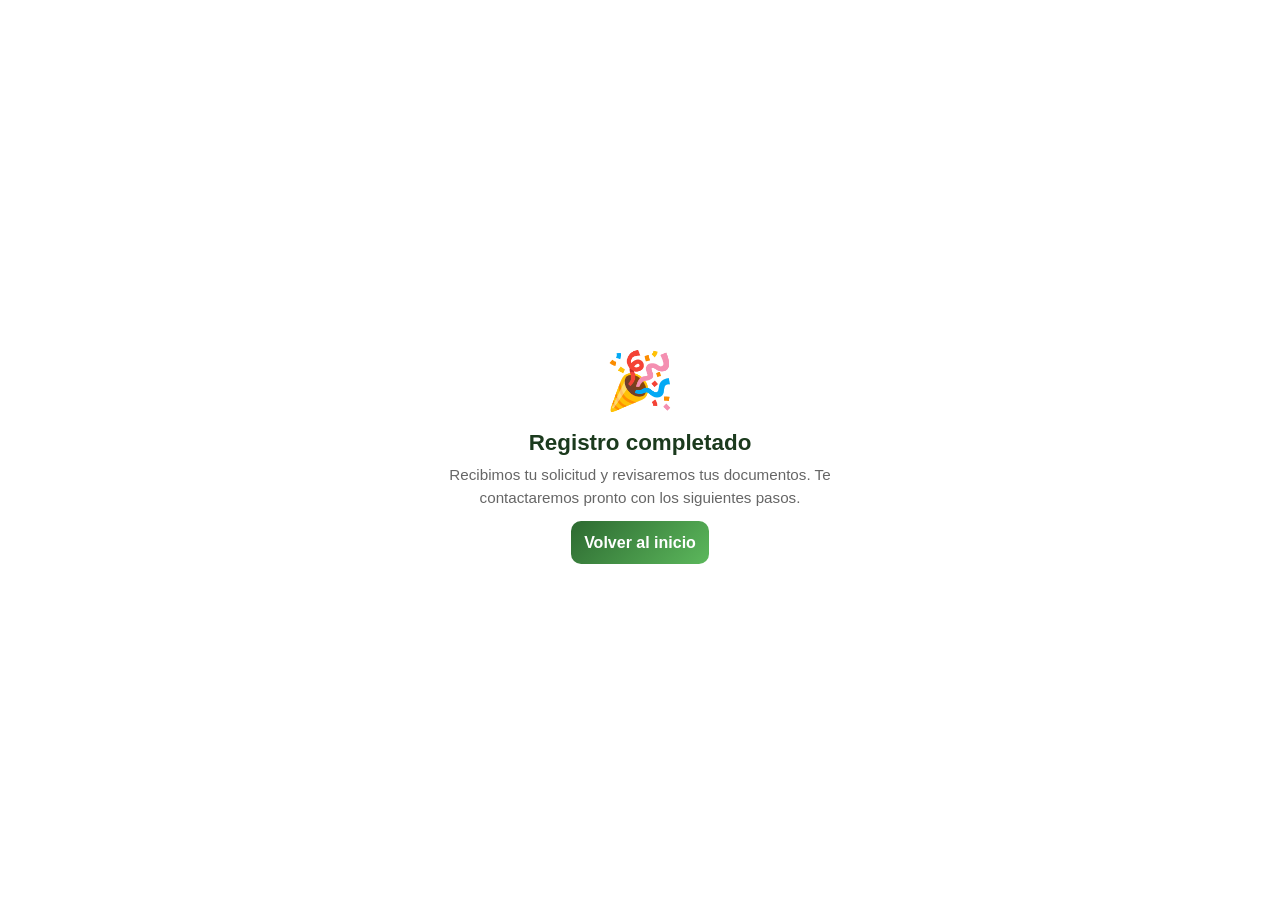
<file: public/forms/registro_exitoso.html>
<!DOCTYPE html>
<html lang="es">
<head>
  <meta charset="UTF-8" />
  <meta name="viewport" content="width=device-width, initial-scale=1.0" />
  <title>Registro completado | Shizen</title>
  <link rel="stylesheet" href="../css/styles.css" />
  <link rel="stylesheet" href="../css/registro_base.css" />
</head>
<body>
  <main>
    <div class="view success-page document-page">
      <div class="join-right">
        <div class="join-form-wrap success-state">
          <div class="success-icon">🎉</div>
          <h3>Registro completado</h3>
          <p>Recibimos tu solicitud y revisaremos tus documentos. Te contactaremos pronto con los siguientes pasos.</p>
          <a class="btn-primary-full" href="../index.php">Volver al inicio</a>
        </div>
      </div>
    </div>
  </main>
</body>
</html>
</file>
<file: public/css/styles.css>
/* ── Reinicio y estilos base ──────────────────────────────────────────── */
*,
*::before,
*::after {
  box-sizing: border-box;
  margin: 0;
  padding: 0;
}
html {
  scroll-behavior: smooth;
}
.heart-icon {
  display: inline-block;
  width: 1em;
  height: 1em;
  flex: 0 0 auto;
  vertical-align: -0.12em;
  fill: currentColor;
  stroke: none;
}
body {
  font-family: "Inter", sans-serif;
  color: #1a1a1a;
  background: #fff;
  min-height: 100vh;
  overflow-x: hidden;
}
.back-link {
  display: inline-flex;
  align-items: center;
  justify-content: center;
  width: 42px;
  height: 42px;
  padding: 0;
  border: 1px solid #b8d8ba;
  border-radius: 50%;
  background: #f4fbf4 !important;
  color: transparent;
  font-size: 0;
  font-weight: 700;
  text-decoration: none;
  box-shadow: 0 4px 12px rgba(45, 106, 49, 0.14);
  transition:
    background 0.15s,
    border-color 0.15s,
    transform 0.15s,
    box-shadow 0.15s;
}
.btn-back.back-link,
.cat-hero-back.back-link,
.join-back.back-link,
.menu-back.back-link {
  width: 42px;
  height: 42px;
  padding: 0;
  border: 1px solid #b8d8ba;
  border-radius: 50%;
  background: #f4fbf4 !important;
  color: transparent;
  font-size: 0;
  box-shadow: 0 4px 12px rgba(45, 106, 49, 0.14);
}
.back-link::before {
  content: "";
  width: 10px;
  height: 10px;
  border-left: 2.5px solid #2d6a31;
  border-bottom: 2.5px solid #2d6a31;
  border-radius: 1px;
  transform: rotate(45deg);
  translate: 2px 0;
}
.back-link > img,
.back-link > svg {
  display: none;
}
.back-link:hover {
  background: #e5f4e6;
  border-color: #7db381;
  transform: translateX(-2px);
  box-shadow: 0 6px 16px rgba(45, 106, 49, 0.2);
}
.login-back.back-link {
  display: inline-flex;
  margin-bottom: 24px;
}
.login-back.back-link:hover {
  background: #e5f4e6;
  border-color: #7db381;
  color: #2d6a31;
}

/* ── Animaciones ──────────────────────────────────────────────────────── */
@keyframes fade-in {
  from {
    opacity: 0;
    transform: translateY(16px);
  }
  to {
    opacity: 1;
    transform: translateY(0);
  }
}

/* ── Capa de textura ──────────────────────────────────────────────────── */
.textured {
  position: relative;
}
.textured::after {
  content: "";
  position: absolute;
  inset: 0;
  background-image: url("data:image/svg+xml,%3Csvg xmlns='http://www.w3.org/2000/svg' width='200' height='200'%3E%3Cfilter id='noise'%3E%3CfeTurbulence type='fractalNoise' baseFrequency='0.65' numOctaves='3' stitchTiles='stitch'/%3E%3CfeColorMatrix type='saturate' values='0'/%3E%3C/filter%3E%3Crect width='200' height='200' filter='url(%23noise)' opacity='0.06'/%3E%3C/svg%3E");
  pointer-events: none;
  z-index: 1;
}

/* ── Vistas ───────────────────────────────────────────────────────────── */
.view {
  display: none;
  animation: fade-in 0.35s ease both;
}
.view.active {
  display: block;
}
.hidden {
  display: none !important;
}

/* ── Diseño adaptable ─────────────────────────────────────────────────── */
@media (max-width: 900px) {
  .join-page {
    grid-template-columns: 1fr;
  }
  .join-left {
    display: none;
  }
  .join-right {
    padding: 40px 24px;
  }
}
@media (max-width: 768px) {
  .btn-ingreso {
    display: none;
  }
  .btn-hamburger {
    display: flex;
  }
  .cat-filter-bar {
    overflow-x: auto;
    flex-wrap: nowrap;
  }
}
@media (max-width: 600px) {
  .items-grid,
  .promos-grid {
    grid-template-columns: 1fr;
  }
  .hero-section {
    padding: 48px 20px 56px;
  }
  .info-section {
    min-height: auto;
  }
  .float-btn {
    font-size: 0.82rem;
    padding: 12px 18px;
  }
}

/* Real-time JS Validation Styles */
.validacion-js {
  display: block;
  color: #dc2626;
  font-size: 12px;
  font-weight: 500;
  margin-top: 4px;
  margin-bottom: 2px;
  line-height: 1.3;
}

input[aria-invalid="true"],
select[aria-invalid="true"],
textarea[aria-invalid="true"] {
  border-color: #dc2626 !important;
}
</file>
<file: public/css/registro_base.css>
/* Punto de extensión para estilos exclusivos de formularios y registros. */

/* ── Página de unión y registro ───────────────────────────────────────── */
/* Estructura base compartida por todas las páginas de registro. */
.join-page {
  min-height: 100vh;
  display: grid;
  grid-template-columns: 1fr 1fr;
}
.join-left {
  position: relative;
  display: flex;
  align-items: center;
  justify-content: center;
  padding: 60px 40px;
  overflow: hidden;
  min-height: 600px;
}
.join-left-bg {
  position: absolute;
  inset: 0;
  background-size: cover;
  background-position: center;
  opacity: 0.2;
}
/* Los degradados e imágenes de cada tipo de registro se definen en sus respectivos archivos HTML. */
.join-left-content {
  position: relative;
  z-index: 2;
  text-align: center;
  color: #fff;
}
.join-left-logo {
  width: 260px;
  margin: 0 auto 24px;
  display: block;
}
.join-left-badge {
  display: inline-block;
  padding: 5px 14px;
  border-radius: 999px;
  background: rgba(255, 255, 255, 0.2);
  border: 1px solid rgba(255, 255, 255, 0.4);
  font-size: 13px;
  font-weight: 600;
  color: #fff;
  margin-bottom: 22px;
}
.join-left-content h2 {
  font-size: 2rem;
  font-weight: 800;
  margin-bottom: 12px;
  line-height: 1.2;
}
.join-left-content p {
  font-size: 0.95rem;
  color: rgba(255, 255, 255, 0.82);
  margin-bottom: 32px;
  line-height: 1.6;
}
.benefit-grid {
  display: grid;
  grid-template-columns: 1fr 1fr;
  gap: 12px;
}
.benefit-card {
  background: rgba(255, 255, 255, 0.15);
  border: 1px solid rgba(255, 255, 255, 0.25);
  border-radius: 12px;
  padding: 14px;
  text-align: left;
  backdrop-filter: blur(8px);
}
.benefit-card .b-icon {
  font-size: 1.4rem;
  margin-bottom: 6px;
}
.benefit-card .b-title {
  font-size: 0.88rem;
  font-weight: 700;
  color: #fff;
  margin-bottom: 3px;
}
.benefit-card .b-desc {
  font-size: 0.78rem;
  color: rgba(255, 255, 255, 0.75);
}

.join-right {
  background: #fff;
  padding: 60px 48px;
  display: flex;
  align-items: center;
  justify-content: center;
}
.join-form-wrap {
  width: 100%;
  max-width: 440px;
}
.join-back {
  display: flex;
  align-items: center;
  gap: 8px;
  background: none;
  border: none;
  color: #3a8c3f;
  font-size: 14px;
  font-weight: 600;
  cursor: pointer;
  font-family: inherit;
  margin-bottom: 32px;
  padding: 0;
}
.join-back:hover {
  text-decoration: underline;
}
a.join-back,
a.btn-primary-full,
a.btn-join {
  text-decoration: none;
}
.progress-steps {
  display: flex;
  align-items: center;
  gap: 8px;
  margin-bottom: 32px;
}
.step-dot {
  width: 32px;
  height: 32px;
  border-radius: 50%;
  display: flex;
  align-items: center;
  justify-content: center;
  font-size: 14px;
  font-weight: 700;
  border: 2px solid #ddd;
  color: #aaa;
  transition: all 0.2s;
}
.step-dot.done {
  background: #3a8c3f;
  border-color: #3a8c3f;
  color: #fff;
}
.step-dot.active {
  border-color: #3a8c3f;
  color: #3a8c3f;
}
.step-line {
  flex: 1;
  height: 2px;
  background: #eee;
  border-radius: 1px;
}
.step-line.done {
  background: #3a8c3f;
}
.join-form-wrap h2 {
  font-size: 1.6rem;
  font-weight: 800;
  color: #1b3a1d;
  margin-bottom: 6px;
}
.join-form-wrap > .form-sub {
  color: #777;
  font-size: 0.92rem;
  margin-bottom: 28px;
}
.form-group {
  margin-bottom: 18px;
}
.delivery-documents {
  display: grid;
  grid-template-columns: 112px minmax(0, 1fr);
  gap: 16px 18px;
  align-items: start;
  margin-bottom: 22px;
  padding: 20px;
  border: 1px solid #c9dfcb;
  border-radius: 12px;
  background: linear-gradient(
    135deg,
    #f8fdf8 0%,
    #ffffff 65%
  );
  box-shadow: 0 4px 14px rgba(31, 80, 35, 0.08);
  position: relative;
  overflow: hidden;
}
.delivery-documents::before {
  content: "SHIZEN · REPARTIDOR";
  position: absolute;
  top: 0;
  left: 0;
  right: 0;
  padding: 6px 20px;
  background: #2d6a31;
  color: #fff;
  font-size: 0.65rem;
  font-weight: 800;
  letter-spacing: 0.12em;
}
.document-photo,
.document-fields {
  margin-top: 22px;
}
.photo-upload-input {
  position: absolute;
  width: 1px;
  height: 1px;
  overflow: hidden;
  clip: rect(0 0 0 0);
  white-space: nowrap;
}
.document-circle {
  width: 112px;
  height: 112px;
  display: flex;
  flex-direction: column;
  gap: 5px;
  align-items: center;
  justify-content: center;
  border: 2px solid #3a8c3f;
  border-radius: 8px;
  background: #f1faf2;
  color: #2d6a31;
  font-size: 0.74rem;
  font-weight: 700;
  line-height: 1.1;
  text-align: center;
  cursor: pointer;
  transition:
    background 0.2s,
    transform 0.2s;
}
.document-circle:hover {
  background: #e2f3e4;
  transform: translateY(-1px);
}
.document-photo-icon {
  font-size: 1.45rem;
}
.document-photo-preview {
  width: 100%;
  height: 100%;
  border-radius: 6px;
  object-fit: cover;
}
.photo-upload-input:focus-visible + .document-circle {
  outline: 3px solid rgb(255, 111, 0);
  outline-offset: 3px;
}
.document-fields h3 {
  margin: 5px 0 14px;
  color: #1b3a1d;
  font-size: 1.05rem;
  font-weight: 700;
}
.document-fields .form-group:last-child {
  margin-bottom: 0;
}
.document-uploads {
  grid-column: 1 / -1;
  display: grid;
  grid-template-columns: 1fr 1fr;
  gap: 14px;
  padding-top: 16px;
  border-top: 1px solid #d8e9d9;
}
.document-uploads .form-group {
  margin: 0;
  min-width: 0;
}
.document-uploads .form-group label {
  min-height: 32px;
  color: #2b5430;
  font-size: 0.78rem;
  line-height: 1.25;
}
.document-file-input {
  position: absolute;
  width: 1px;
  height: 1px;
  overflow: hidden;
  clip: rect(0 0 0 0);
  white-space: nowrap;
}
.document-file-button {
  display: flex;
  align-items: center;
  width: 100%;
  min-height: 40px;
  padding: 9px 11px;
  border: 1px solid #3a8c3f;
  border-radius: 8px;
  background: #fff;
  color: #2d6a31;
  font-size: 0.78rem;
  font-weight: 700;
  line-height: 1.25;
  cursor: pointer;
  transition:
    background 0.2s,
    color 0.2s;
}
.document-file-button::before {
  content: "↑";
  margin-right: 8px;
  font-size: 1rem;
}
.document-file-button:hover {
  background: #3a8c3f;
  color: #fff;
}
.document-file-input:focus-visible + .document-file-button {
  outline: 3px solid rgba(58, 140, 63, 0.3);
  outline-offset: 2px;
}
.business-hours {
  display: grid;
  grid-template-columns: 1fr 1fr;
  gap: 14px;
}
.form-group label {
  display: block;
  font-size: 13px;
  font-weight: 600;
  color: #444;
  margin-bottom: 6px;
}
.form-input {
  width: 100%;
  padding: 11px 14px;
  border: 1.5px solid #ddd;
  border-radius: 10px;
  font-size: 14px;
  font-family: inherit;
  color: #333;
  outline: none;
  transition:
    border-color 0.2s,
    box-shadow 0.2s;
}
.form-input:focus {
  border-color: #3a8c3f;
  box-shadow: 0 0 0 3px rgba(58, 140, 63, 0.1);
}
.form-input[type="file"] {
  padding: 7px;
  cursor: pointer;
}
.form-input[type="file"]::file-selector-button {
  margin-right: 12px;
  padding: 8px 12px;
  border: 0;
  border-radius: 8px;
  background: #3a8c3f;
  color: #fff;
  font: inherit;
  font-size: 0.85rem;
  font-weight: 600;
  cursor: pointer;
  transition: background 0.2s ease;
}
.form-input[type="file"]::file-selector-button:hover {
  background: #2c6f31;
}
.form-input[type="file"]::file-selector-button:focus-visible {
  outline: 3px solid rgba(58, 140, 63, 0.25);
  outline-offset: 2px;
}
.form-server-error {
  max-width: 440px;
  margin: 20px auto;
  padding: 12px 16px;
  color: #b42318;
  background: #fef3f2;
  border: 1px solid #fecdca;
  border-radius: 10px;
}
.btn-primary-full {
  width: 100%;
  padding: 13px;
  border-radius: 10px;
  border: none;
  background: linear-gradient(135deg, #2d6a31, #5cb85c);
  color: #fff;
  font-size: 1rem;
  font-weight: 700;
  cursor: pointer;
  font-family: inherit;
  transition: opacity 0.2s;
}
.btn-primary-full:hover {
  opacity: 0.88;
}
.step2-benefits {
  background: #f9fefb;
  border-radius: 12px;
  padding: 16px;
  margin-bottom: 20px;
}
.step2-benefits h4 {
  font-size: 0.92rem;
  font-weight: 700;
  color: #2d6a31;
  margin-bottom: 10px;
}
.benefit-item {
  display: flex;
  align-items: flex-start;
  gap: 8px;
  margin-bottom: 8px;
  font-size: 0.88rem;
  color: #444;
}
.benefit-item::before {
  content: "\2713";
  color: #3a8c3f;
  font-weight: 700;
  flex-shrink: 0;
}
.terms-check {
  display: flex;
  align-items: flex-start;
  gap: 10px;
  margin-bottom: 22px;
  font-size: 13px;
  color: #555;
}
.terms-check input {
  margin-top: 2px;
  accent-color: #3a8c3f;
}
@media (max-width: 480px) {
  .business-hours {
    grid-template-columns: 1fr;
    gap: 0;
  }
  .delivery-documents {
    grid-template-columns: 82px minmax(0, 1fr);
    gap: 12px;
    padding: 16px;
  }
  .document-circle {
    width: 82px;
    height: 82px;
    font-size: 0.65rem;
  }
  .document-photo-icon {
    font-size: 1.2rem;
  }
  .document-uploads {
    grid-template-columns: 1fr;
    gap: 12px;
  }
  .document-uploads .form-group label {
    min-height: auto;
  }
}
.success-page {
  display: flex;
  align-items: center;
  justify-content: center;
}
.success-page .join-right {
  width: 100%;
  min-height: 100vh;
}
.success-state {
  text-align: center;
  padding: 20px 0;
}
.success-icon {
  font-size: 3.5rem;
  margin-bottom: 16px;
}
.success-state h3 {
  font-size: 1.4rem;
  font-weight: 800;
  color: #1b3a1d;
  margin-bottom: 8px;
}
.success-state p {
  color: #666;
  font-size: 0.95rem;
  line-height: 1.5;
  margin-bottom: 24px;
}

/* Pantallas de documentos para negocios y repartidores. */
.document-page {
  display: block;
}
.document-form-wrap {
  max-width: 520px;
}
.photo-upload-box {
  margin-bottom: 24px;
}
.photo-upload-wrapper {
  display: flex;
  align-items: center;
  gap: 16px;
  flex-wrap: wrap;
}
.upload-hidden-input {
  position: absolute;
  width: 1px;
  height: 1px;
  overflow: hidden;
  clip: rect(0 0 0 0);
  white-space: nowrap;
}
.custum-file-upload {
  height: 200px;
  width: 300px;
  display: flex;
  flex-direction: column;
  align-items: space-between;
  gap: 20px;
  cursor: pointer;
  align-items: center;
  justify-content: center;
  border: 2px dashed #020202;
  background-color: #e8e8e8;
  padding: 1.5rem;
  border-radius: 10px;
  box-shadow: 0px 48px 35px -48px #e8e8e8;
}

.custum-file-upload .icon {
  display: flex;
  align-items: center;
  justify-content: center;
}

.custum-file-upload .icon svg {
  height: 80px;
  fill: #070707;
}

.custum-file-upload .text {
  display: flex;
  align-items: center;
  justify-content: center;
}

.custum-file-upload .text span {
  font-weight: 400;
  color: #030303;
}

.custum-file-upload input {
  display: none;
}
.photo-upload-button:hover {
  background: #e2f3e4;
  border-color: #1f5a27;
  transform: translateY(-2px);
  box-shadow: 0 4px 12px rgba(45, 106, 49, 0.15);
}
.photo-placeholder {
  display: flex;
  flex-direction: column;
  align-items: center;
  justify-content: center;
  gap: 6px;
  font-size: 0.82rem;
  font-weight: 600;
  width: 100%;
  height: 100%;
}
.photo-placeholder .photo-icon {
  font-size: 2rem;
  line-height: 1;
}
.photo-preview-img {
  width: 100%;
  height: 100%;
  object-fit: cover;
  border-radius: 8px;
  display: block;
}
.photo-filename {
  font-size: 0.88rem;
  color: #666;
  font-weight: 500;
  max-width: 280px;
  word-break: break-all;
  line-height: 1.4;
}
.photo-filename.selected {
  color: #2d6a31;
  font-weight: 700;
}
.upload-pdf-button {
  display: flex;
  align-items: center;
  justify-content: center;
  gap: 7px;
  box-sizing: border-box;
  width: 100%;
  height: 40px;
  min-height: 40px;
  padding: 7px 11px;
  border: 1px solid #2d6a31;
  border-radius: 10px;
  background: #2d6a31;
  color: #fff;
  font-size: 0.8rem;
  font-weight: 700;
  cursor: pointer;
  text-align: center;
  overflow: hidden;
  transition:
    transform 0.2s,
    background 0.2s,
    color 0.2s;
}
.upload-pdf-button svg {
  width: 17px;
  height: 17px;
  flex: 0 0 auto;
}
.upload-pdf-button span {
  overflow: hidden;
  text-overflow: ellipsis;
  white-space: nowrap;
}
.upload-pdf-button:hover {
  background: #1f5324;
  color: #fff;
  transform: translateY(-1px);
}
.upload-pdf-button.uploaded {
  background: #1b5e20;
  border-color: #1b5e20;
  color: #fff;
}
.upload-hidden-input:focus-visible + label,
.upload-hidden-input:focus-visible
  + .photo-upload-wrapper
  .photo-upload-button {
  outline: 3px solid rgba(58, 140, 63, 0.4);
  outline-offset: 3px;
}
.document-upload-grid {
  display: grid;
  grid-template-columns: 1fr 1fr;
  gap: 16px;
  margin-bottom: 24px;
}
.document-upload-item {
  display: grid;
  grid-template-rows: 34px 40px;
  gap: 7px;
  align-content: start;
}
.document-upload-item > span {
  display: flex;
  align-items: flex-end;
  height: 34px;
  color: #2b5430;
  font-size: 0.8rem;
  font-weight: 700;
  line-height: 1.3;
}
@media (max-width: 480px) {
  .document-upload-grid {
    grid-template-columns: 1fr;
  }
}
</file>
